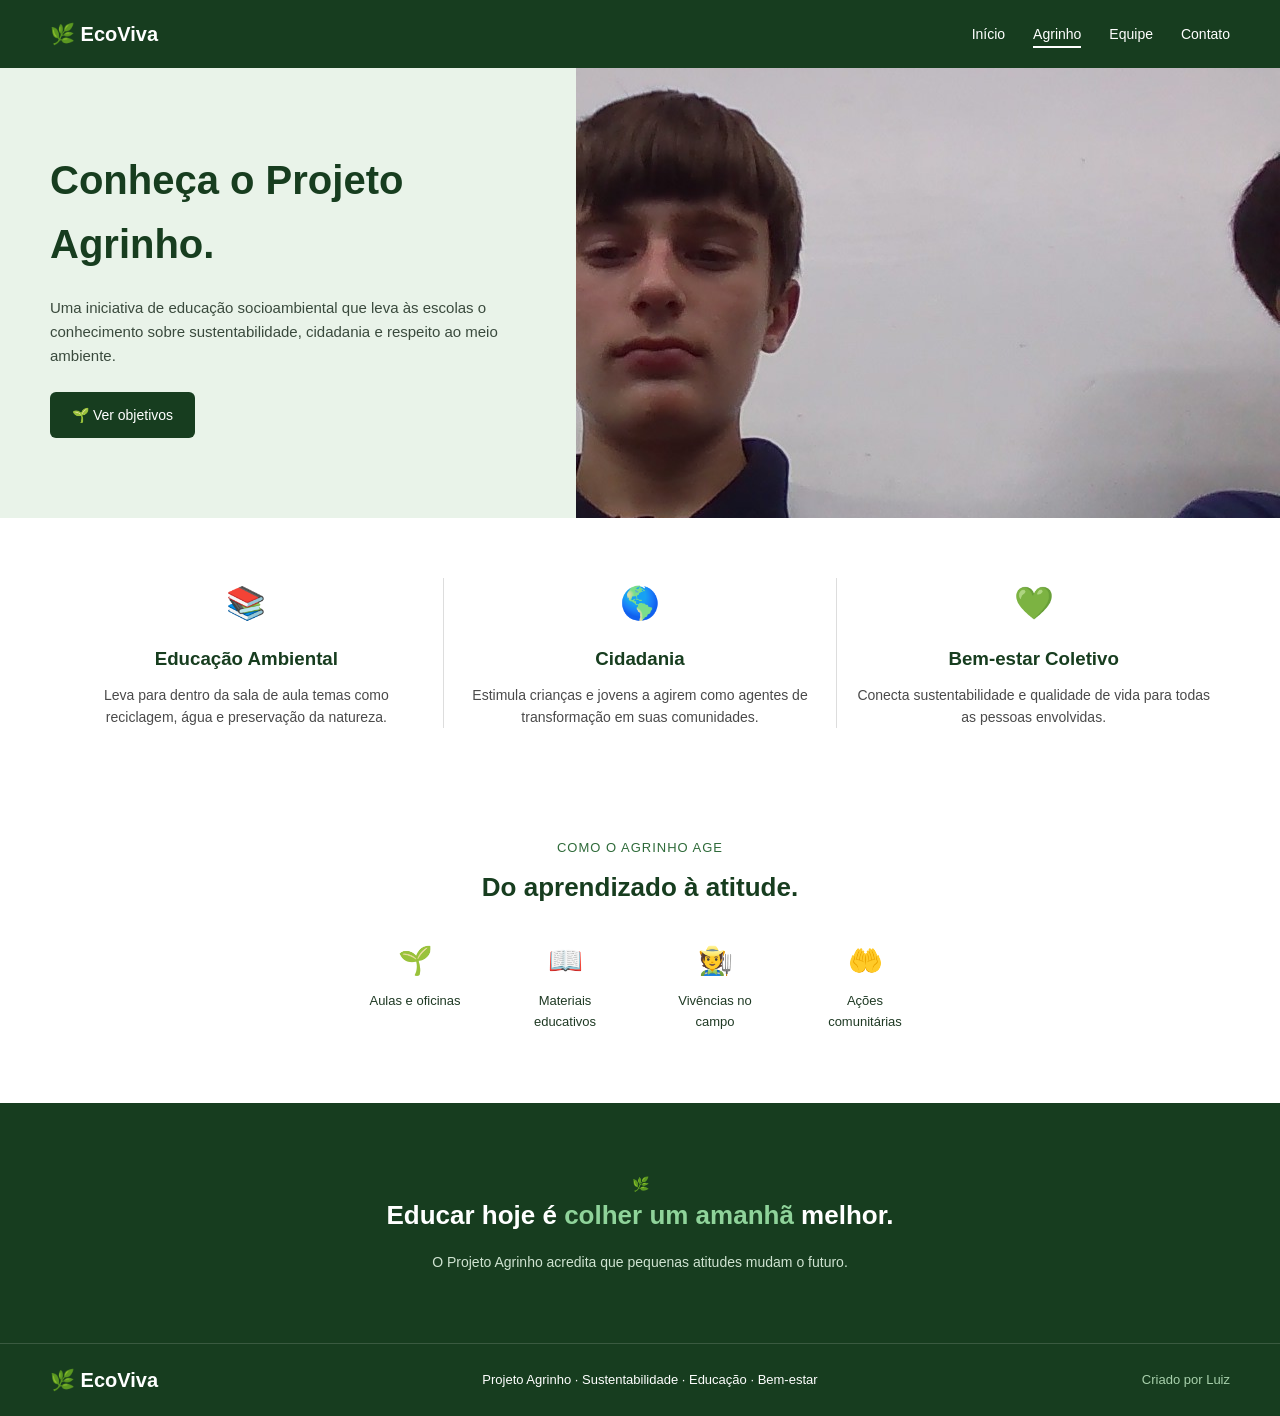
<file: agrinho.html>
<!DOCTYPE html>
<html lang="pt-BR">

<head>
    <meta charset="UTF-8">
    <meta name="viewport" content="width=device-width, initial-scale=1.0">
    <title>Projeto Agrinho | EcoViva</title>
    <link rel="stylesheet" href="style.css">
</head>

<body>
    <header>
        <div class="logo">🌿 EcoViva</div>
        <nav>
            <ul>
                <li><a href="index.html">Início</a></li>
                <li><a class="ativo" href="agrinho.html">Agrinho</a></li>
                <li><a href="equipe.html">Equipe</a></li>
                <li><a href="index.html#contato">Contato</a></li>
            </ul>
        </nav>
    </header>

    <section class="hero">
        <div class="hero-texto">
            <h1>Conheça o Projeto Agrinho.</h1>
            <p>Uma iniciativa de educação socioambiental que leva às escolas o
                conhecimento sobre sustentabilidade, cidadania e respeito ao
                meio ambiente.</p>
            <a class="btn" href="#objetivos">🌱 Ver objetivos</a>
        </div>
    </section>

    <section class="pilares" id="objetivos">
        <div>
            <span class="icone">📚</span>
            <h3>Educação Ambiental</h3>
            <p>Leva para dentro da sala de aula temas como reciclagem, água e
                preservação da natureza.</p>
        </div>
        <div>
            <span class="icone">🌎</span>
            <h3>Cidadania</h3>
            <p>Estimula crianças e jovens a agirem como agentes de
                transformação em suas comunidades.</p>
        </div>
        <div>
            <span class="icone">💚</span>
            <h3>Bem-estar Coletivo</h3>
            <p>Conecta sustentabilidade e qualidade de vida para todas as
                pessoas envolvidas.</p>
        </div>
    </section>

    <section class="acoes">
        <p class="eyebrow">Como o Agrinho age</p>
        <h2>Do aprendizado à atitude.</h2>
        <div class="lista-acoes">
            <div><span class="icone">🌱</span><p>Aulas e oficinas</p></div>
            <div><span class="icone">📖</span><p>Materiais educativos</p></div>
            <div><span class="icone">🧑‍🌾</span><p>Vivências no campo</p></div>
            <div><span class="icone">🤲</span><p>Ações comunitárias</p></div>
        </div>
    </section>

    <section class="citacao">
        <p class="eyebrow">🌿</p>
        <h2>Educar hoje é <span>colher um amanhã</span> melhor.</h2>
        <p>O Projeto Agrinho acredita que pequenas atitudes mudam o futuro.</p>
    </section>

    <footer>
        <div class="logo">🌿 EcoViva</div>
        <p>Projeto Agrinho · Sustentabilidade · Educação · Bem-estar</p>
        <p class="creditos">Criado por Luiz</p>
    </footer>
</body>

</html>
</file>
<file: style.css>
/* ===== Reset básico ===== */
*{box-sizing:border-box;margin:0;padding:0}
body{
    font-family:'Segoe UI',Arial,sans-serif;
    color:#1f3a24;
    line-height:1.6;
    background:#fff;
}
a{text-decoration:none;color:inherit}
ul{list-style:none}

/* ===== Cores reutilizáveis ===== */
:root{
    --verde-escuro:#173d1f;
    --verde:#2f6b3a;
    --verde-claro:#e9f3e9;
    --texto:#1f3a24;
    --branco:#ffffff;
}

/* ===== Cabeçalho ===== */
header{
    display:flex;
    justify-content:space-between;
    align-items:center;
    background:var(--verde-escuro);
    color:var(--branco);
    padding:18px 50px;
}
.logo{font-size:20px;font-weight:700}
nav ul{display:flex;gap:28px}
nav a{font-size:14px}
nav a.ativo{border-bottom:2px solid var(--branco);padding-bottom:4px}

/* ===== Hero ===== */
.hero{
    display:flex;
    align-items:center;
    justify-content:space-between;
    background:linear-gradient(to right, var(--verde-claro) 45%, transparent 45%),
               url('IMG_20260330_110824.jpg') right center/cover no-repeat;
    padding:80px 50px;
    gap:30px;
}
.hero-texto{max-width:480px}
.hero-texto h1{font-size:40px;color:var(--verde-escuro);margin-bottom:20px}
.hero-texto p{font-size:15px;margin-bottom:24px;color:#3a4a3d}
.btn{
    display:inline-block;
    background:var(--verde-escuro);
    color:var(--branco);
    padding:12px 22px;
    border-radius:6px;
    font-size:14px;
}

/* ===== Seção de 3 colunas ===== */
.pilares{
    display:flex;
    text-align:center;
    padding:60px 50px;
}
.pilares div{flex:1;padding:0 20px;border-left:1px solid #ddd}
.pilares div:first-child{border-left:none}
.pilares h3{margin:14px 0 10px;color:var(--verde-escuro)}
.pilares p{font-size:14px;color:#4a4a4a}
.icone{font-size:32px}

/* ===== Ações que fazem a diferença ===== */
.acoes{
    text-align:center;
    padding:50px 50px 70px;
}
.acoes .eyebrow{
    color:var(--verde);
    font-size:13px;
    letter-spacing:1px;
    text-transform:uppercase;
    margin-bottom:8px;
}
.acoes h2{font-size:26px;color:var(--verde-escuro);margin-bottom:30px}
.lista-acoes{
    display:flex;
    justify-content:center;
    gap:40px;
    flex-wrap:wrap;
}
.lista-acoes div{width:110px}
.lista-acoes .icone{font-size:28px}
.lista-acoes p{font-size:13px;margin-top:8px}

/* ===== Sobre o projeto ===== */
.sobre{
    display:flex;
    align-items:center;
    gap:40px;
    background:var(--verde-claro);
    padding:60px 50px;
}
.sobre-texto{flex:1}
.sobre-texto h2{color:var(--verde-escuro);margin-bottom:14px}
.sobre-texto p{font-size:14px;color:#3a4a3d;margin-bottom:20px}
.sobre-foto{flex:1}
.sobre-foto img{width:100%;border-radius:10px;display:block}

/* ===== Citação ===== */
.citacao{
    background:var(--verde-escuro);
    color:var(--branco);
    text-align:center;
    padding:70px 50px;
}
.citacao h2{font-size:26px;max-width:600px;margin:0 auto 14px}
.citacao span{color:#8fd39a}
.citacao p{font-size:14px;color:#cfe3d1}

/* ===== Rodapé ===== */
footer{
    background:var(--verde-escuro);
    color:var(--branco);
    display:flex;
    justify-content:space-between;
    align-items:center;
    padding:20px 50px;
    font-size:13px;
    border-top:1px solid rgba(255,255,255,.15);
}
footer .creditos{color:#a8d1ac}

/* ===== Responsivo ===== */
@media(max-width:800px){
    header,.hero,.pilares,.sobre,footer{flex-direction:column;padding:30px 20px;gap:20px}
    .hero{background:var(--verde-claro)}
    .pilares div{border-left:none;border-top:1px solid #ddd;padding-top:20px}
    .lista-acoes{gap:24px}
}
</file>
